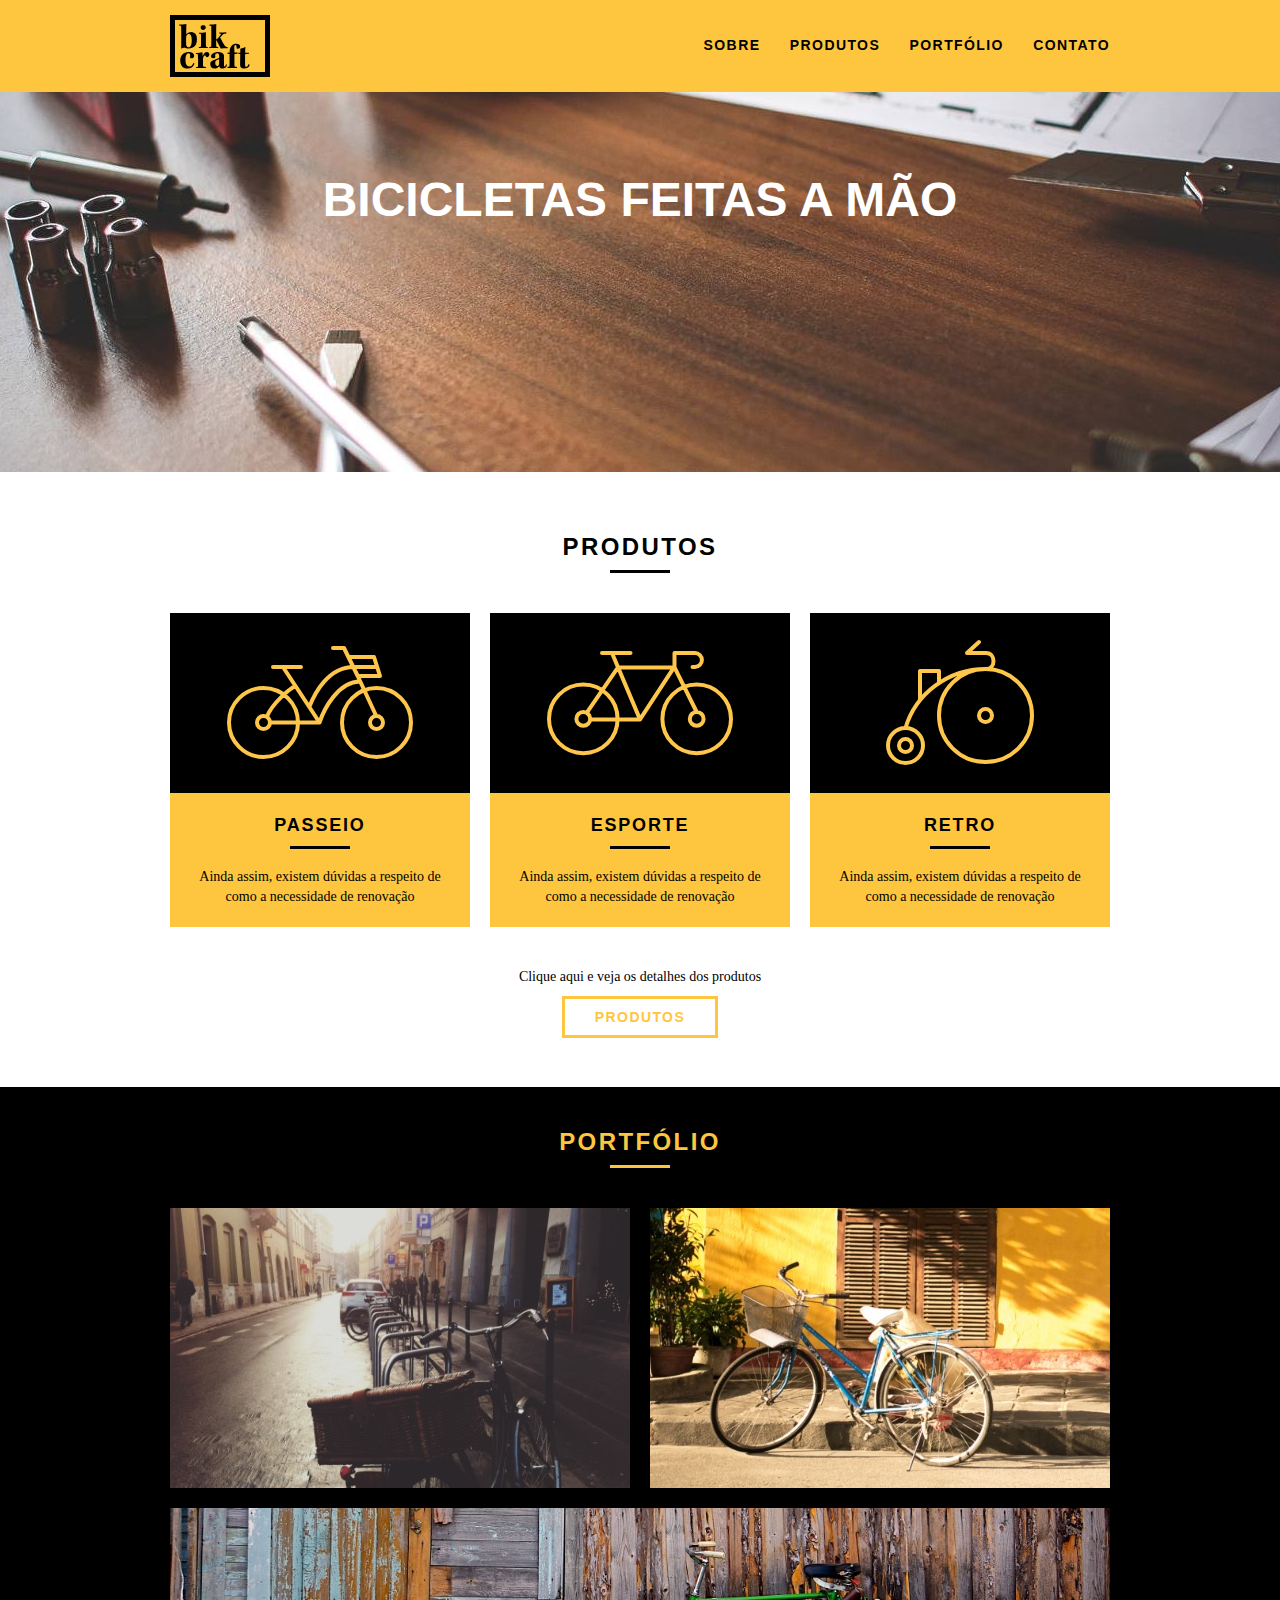
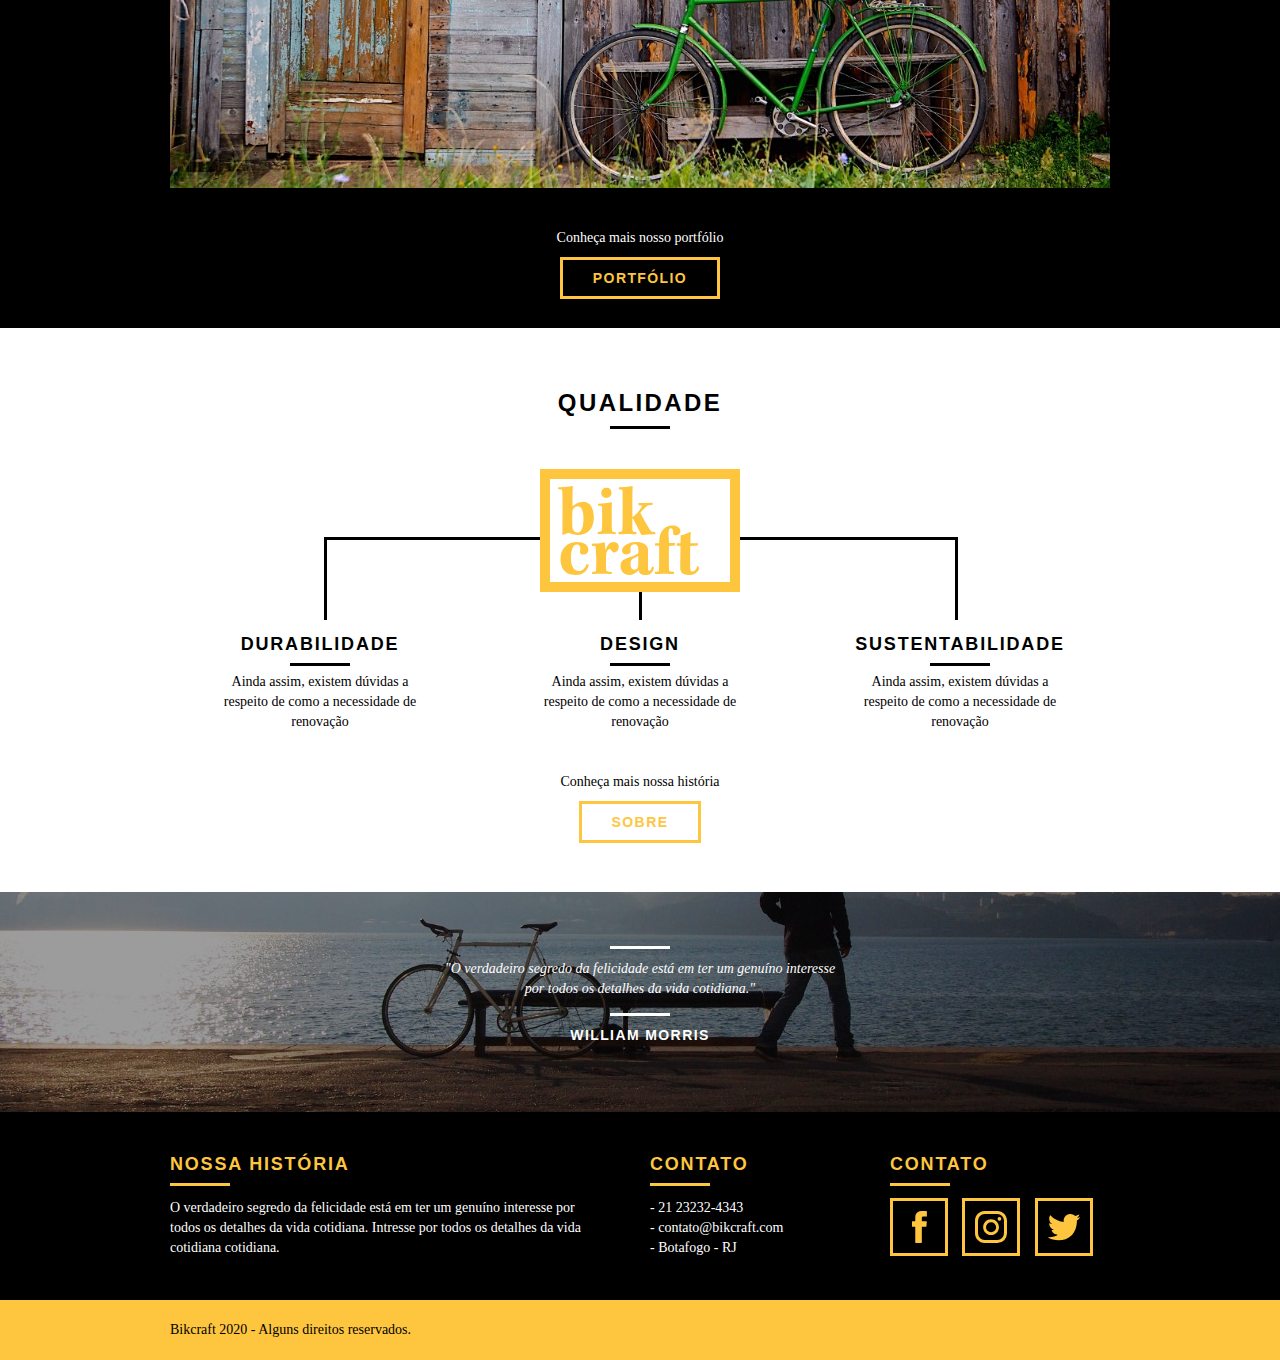
<file: index.html>
<!DOCTYPE html>
<html lang="pt-br">

<head>
    <meta charset="UTF-8">
    <meta name="viewport" content="width=device-width, initial-scale=1.0">
    <title>Bikcraft - Bicicletas Personalizadas</title>
    <meta name="description" content="Compre a sua bicicleta. Possuímos modelos Passeio, Retrô e Esporte.">

    <meta property="og:type" content="website">
    <meta property="og:title" content="Bikcraft - Bicicletas Personalizadas">
    <meta property="og:description" content="Compre a sua bicicleta. Possuímos modelos Passeio, Retrô e Esporte.">
    <meta property="og:url" content="http://bikcraft.com">
    <meta property="og:image" content="http://bikcraft.com/og-image.png">

    <link rel="shortcut icon" href="favicon.ico" type="image/x-icon">

    <link rel="stylesheet" href="css/normalize.css">
    <link rel="stylesheet" href="css/reset.css">
    <link rel="stylesheet" href="css/grid.css">
    <link rel="stylesheet" href="css/style.css">
    <link rel="stylesheet" href="css/responsivo.css">
    <script>document.documentElement.classList.add("js")</script>
</head>

<body>
    <!--crtl + ; p/ inserir comentário-->
    <header class="header">
        <div class="container">
            <a href="index.html" class="grid-4">
                <img src="img/bikcraft.svg" alt="">
            </a>
            <nav class="grid-12 header_menu">
                <ul>
                    <li><a href="sobre.html">Sobre</a></li>
                    <li><a href="produtos.html">Produtos</a></li>
                    <li><a href="portfolio.html">Portfólio</a></li>
                    <li><a href="contato.html">Contato</a></li>
                </ul>
            </nav>
        </div>
    </header>
    <section class="introducao">
        <div class="container">
            <h1 data-anime="400" class="fadeInDown">Bicicletas Feitas a Mão</h1>
            <blockquote data-anime="800" class="fadeInDown quote-externo">
                <p>"Não tenha nada em sua casa que você não considere útil ou acredita ser bonito"</p>
                <cite>WILLIAM MORRIS</cite>
            </blockquote>
            <a href="produtos.html" data-anime="1200" class="btn">Orçamento</a>
        </div>

    </section>

    <section class="container produtos">
        <h2 class="subtitulo">Produtos</h2>
        <ul class="produtos_lista">
            <li class="grid-1-3">
                <div class="produtos_icone">
                    <img src="img/produtos/passeio.svg" alt="Bikcraft Passeio">
                </div>
                <h3>Passeio</h3>
                <p>Ainda assim, existem dúvidas a respeito de como a necessidade de renovação</p>
            </li>
            <li class="grid-1-3">
                <div class="produtos_icone">
                    <img src="img/produtos/esporte.svg" alt="Bikcraft Esporte">
                </div>
                <h3>Esporte</h3>
                <p>Ainda assim, existem dúvidas a respeito de como a necessidade de renovação</p>
            </li>
            <li class="grid-1-3">
                <div class="produtos_icone">
                    <img src="img/produtos/retro.svg" alt="Bikcraft Retro">
                </div>
                <h3>Retro</h3>
                <p>Ainda assim, existem dúvidas a respeito de como a necessidade de renovação</p>
            </li>
        </ul>
        <div class="call">
            <p>Clique aqui e veja os detalhes dos produtos</p>
            <a href="produtos.html" class="btn btn-preto">Produtos</a>
        </div>
    </section>
    <!-- Fecha Produtos -->

    <section class="portfolio">
        <div class="container">
            <h2 class="subtitulo">Portfólio</h2>
            <ul class="portfolio_lista">
                <li class="grid-8">
                    <img src="img/portfolio/retro.jpg" alt="Bicicleta retro">
                </li>
                <li class="grid-8">
                    <img src="img/portfolio/passeio.jpg" alt="Bicicleta passeio">
                </li>
                <li class="grid-16">
                    <img src="img/portfolio/esporte.jpg" alt="Bicicleta esporte">
                </li>
            </ul>

            <div class="call">
                <p>Conheça mais nosso portfólio</p>
                <a href="portfolio.html" class="btn">Portfólio</a>
            </div>

        </div>

    </section>

    <section class="qualidade container">
        <h2 class="subtitulo">Qualidade</h2>
        <img src="img/bikcraft-qualidade.svg" alt="Bikcraft">
        <ul class="qualidade_lista">
            <li class="grid-1-3">
                <h3>Durabilidade</h3>
                <p>Ainda assim, existem dúvidas a respeito de como a necessidade de renovação</p>
            </li>
            <li class="grid-1-3">
                <h3>Design</h3>
                <p>Ainda assim, existem dúvidas a respeito de como a necessidade de renovação</p>
            </li>
            <li class="grid-1-3">
                <h3>Sustentabilidade</h3>
                <p>Ainda assim, existem dúvidas a respeito de como a necessidade de renovação</p>
            </li>
        </ul>
        <div class="call">
            <p>Conheça mais nossa história</p>
            <a href="sobre.html" class="btn btn-preto">Sobre</a>
        </div>
    </section>
    <section class="quebra">
        <blockquote class="quote-externo container">
            <p>"O verdadeiro segredo da felicidade está em ter um genuíno interesse por todos os detalhes da vida
                cotidiana."</p>
            <cite>WILLIAM MORRIS</cite>
        </blockquote>

    </section>
    <footer>
        <div class="footer">
            <div class="container">

                <div class="grid-8 footer_historia">
                    <h3>Nossa História</h3>
                    <p>O verdadeiro segredo da felicidade está em ter um genuíno interesse por todos os detalhes da vida
                        cotidiana. Intresse por todos os detalhes da vida cotidiana cotidiana.</p>
                </div>

                <div class="grid-4 footer_contato">
                    <h3>Contato</h3>
                    <ul>
                        <li>- 21 23232-4343</li>
                        <li>- contato@bikcraft.com</li>
                        <li>- Botafogo - RJ</li>
                    </ul>
                </div>


                <div class="grid-4 footer_redes">
                    <h3>Contato</h3>
                    <ul>
                        <li><a href="http://facebook.com" target="_blank"> <img
                                    src="img/redes-sociais/facebook.svg"></a></li>
                        <li><a href="http://instagram.com" target="_blank"> <img
                                    src="img/redes-sociais/instagram.svg"></a></li>
                        <li><a href="http://twitter.com" target="_blank"> <img src="img/redes-sociais/twitter.svg"></a>
                        </li>
                    </ul>
                </div>

            </div>
        </div>

        <div class="copy">
            <div class="container">
                <p class="grid-16">Bikcraft 2020 - Alguns direitos reservados.</p>

            </div>
        </div>
    </footer>

    <script src="js/simple-anime.js"></script>
    <script src="js/simple-slide.js"></script>
    <script src="js/script.js"></script>

    <!-- Global site tag (gtag.js) - Google Analytics -->
    <script async src="https://www.googletagmanager.com/gtag/js?id=UA-164174268-1"></script>
    <script>
        window.dataLayer = window.dataLayer || [];
        function gtag() { dataLayer.push(arguments); }
        gtag('js', new Date());
        gtag('config', 'UA-164174268-1');
    </script>

</body>

</html>
</file>
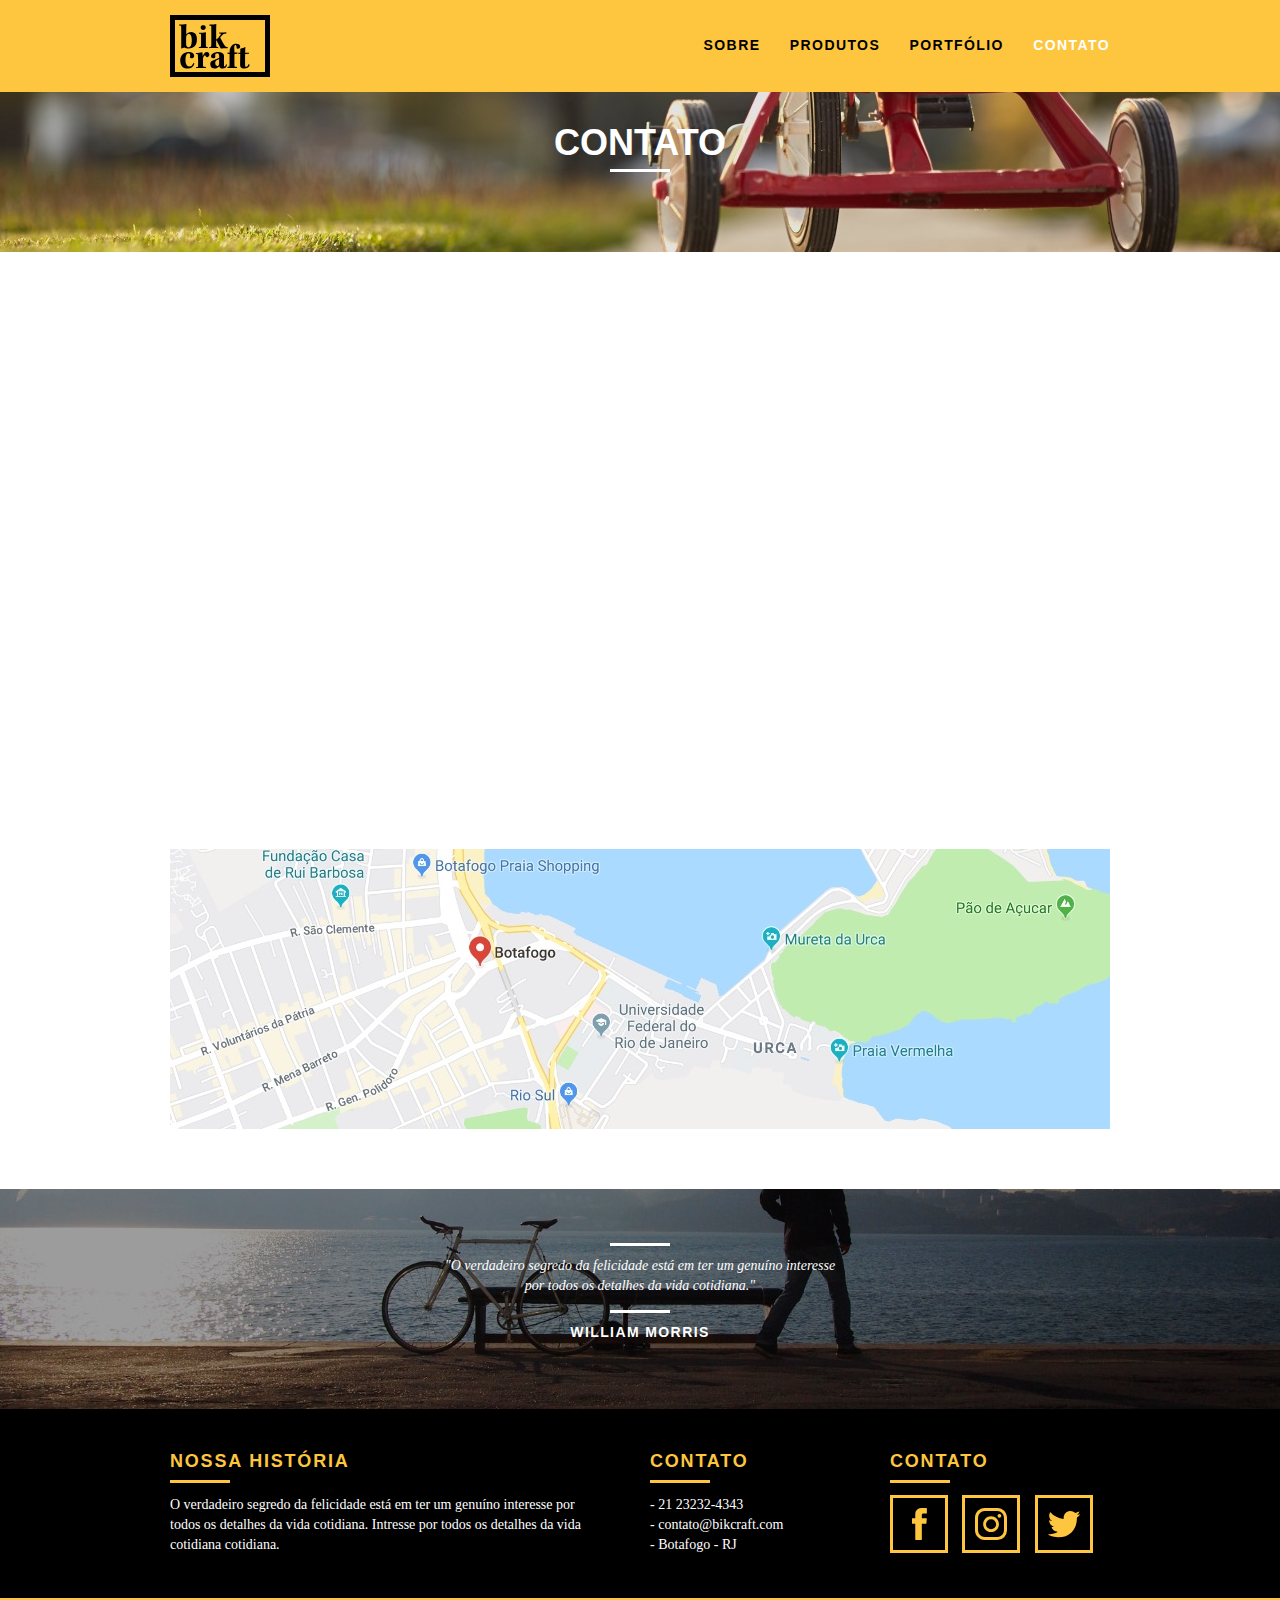
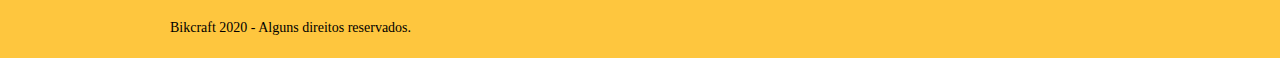
<file: contato.html>
<!DOCTYPE html>
<html lang="pt-br">

<head>
    <meta charset="UTF-8">
    <meta name="viewport" content="width=device-width, initial-scale=1.0">
    <title>Bikcraft - Contato</title>
    <link rel="stylesheet" href="css/normalize.css">
    <link rel="stylesheet" href="css/reset.css">
    <link rel="stylesheet" href="css/grid.css">
    <link rel="stylesheet" href="css/style.css">
    <link rel="stylesheet" href="css/contato.css">
    <link rel="stylesheet" href="css/responsivo.css">
    <script>document.documentElement.classList.add("js")</script>
</head>

<body>
    <!--crtl + ; p/ inserir comentário-->
    <header class="header">
        <div class="container">
            <a href="index.html" class="grid-4">
                <img src="img/bikcraft.svg" alt="">
            </a>
            <nav class="grid-12 header_menu">
                <ul>
                    <li><a href="sobre.html">Sobre</a></li>
                    <li><a href="produtos.html">Produtos</a></li>
                    <li><a href="portfolio.html">Portfólio</a></li>
                    <li><a class="menu-ativo" href="contato.html">Contato</a></li>
                </ul>
            </nav>
        </div>
    </header>

    <section class="introducao-interna interna-contato">
        <div class="container">
            <h1 data-anime="400" class="fadeInDown">Contato</h1>
            <p data-anime="800" class="fadeInDown">Tire suas dúvidas</p>
        </div>
    </section>

    <section data-anime="1200" class="fadeInDown contato container">
        <h2 class="subtitulo">Orçamento</h2>
        <form id="form_orcamento" class="contato-form grid-8 formphp" method="POST" action="./enviar-sendgrid.php">
            <label for="nome">Nome</label>
            <input type="text" id="nome" name="nome">
            <label for="nome">E-mail</label>
            <input type="email" id="email" name="email">
            <label for="nome">Telefone</label>
            <input type="tel" id="telefone" name="telefone">

            <label class="nao-aparece">Se você não é um robô, deixe em branco</label>
            <input type="text" class="nao-aparece" name="leaveblank">
            <label class="nao-aparece">Se você não é um robô, não mude este campo.</label>
            <input type="text" class="nao-aparece" name="dontchange" value="http://">


            <label for="mensagem">Mensagem</label>
            <textarea id="mensagem"></textarea>
            <button id="enviar" name="enviar" class="btn btn-preto" type="submit">Enviar</button>
        </form>

        <div class="contato-dados grid-8">
            <h3>Dados</h3>
            <span>55 98791 2493</span>
            <span>orcamento@bikcraft.com</span>
            <span>Rua Ali Perto - Pajuçara</span>
            <span>Natal - RN - Brasil</span>
            <h3>Redes Sociais</h3>
            <ul>
                <li><a href="http://facebook.com" target="_blank"> <img src="img/redes-sociais/facebook.svg"></a></li>
                <li><a href="http://instagram.com" target="_blank"> <img src="img/redes-sociais/instagram.svg"></a></li>
                <li><a href="http://twitter.com" target="_blank"> <img src="img/redes-sociais/twitter.svg"></a></li>
            </ul>
        </div>
    </section>

    <section class="container contato-mapa">

        <a href="" class="grid-16"><img src="img/endereco-bikcraft.jpg" alt="Endereço da Bikcraft"></a>
    </section>

    <section class="quebra">
        <blockquote class="quote-externo container">
            <p>"O verdadeiro segredo da felicidade está em ter um genuíno interesse por todos os detalhes da vida
                cotidiana."</p>
            <cite>WILLIAM MORRIS</cite>
        </blockquote>
    </section>

    <footer>
        <div class="footer">
            <div class="container">

                <div class="grid-8 footer_historia">
                    <h3>Nossa História</h3>
                    <p>O verdadeiro segredo da felicidade está em ter um genuíno interesse por todos os detalhes da vida
                        cotidiana. Intresse por todos os detalhes da vida cotidiana cotidiana.</p>
                </div>

                <div class="grid-4 footer_contato">
                    <h3>Contato</h3>
                    <ul>
                        <li>- 21 23232-4343</li>
                        <li>- contato@bikcraft.com</li>
                        <li>- Botafogo - RJ</li>
                    </ul>
                </div>


                <div class="grid-4 footer_redes">
                    <h3>Contato</h3>
                    <ul>
                        <li><a href="http://facebook.com" target="_blank"> <img
                                    src="img/redes-sociais/facebook.svg"></a></li>
                        <li><a href="http://instagram.com" target="_blank"> <img
                                    src="img/redes-sociais/instagram.svg"></a></li>
                        <li><a href="http://twitter.com" target="_blank"> <img src="img/redes-sociais/twitter.svg"></a>
                        </li>
                    </ul>
                </div>

            </div>
        </div>

        <div class="copy">
            <div class="container">
                <p class="grid-16">Bikcraft 2020 - Alguns direitos reservados.</p>
            </div>
        </div>
    </footer>

    <script src="js/simple-anime.js"></script>
    <script src="js/simple-form.js"></script>
    <script src="js/script.js"></script>

</body>

</html>
</file>
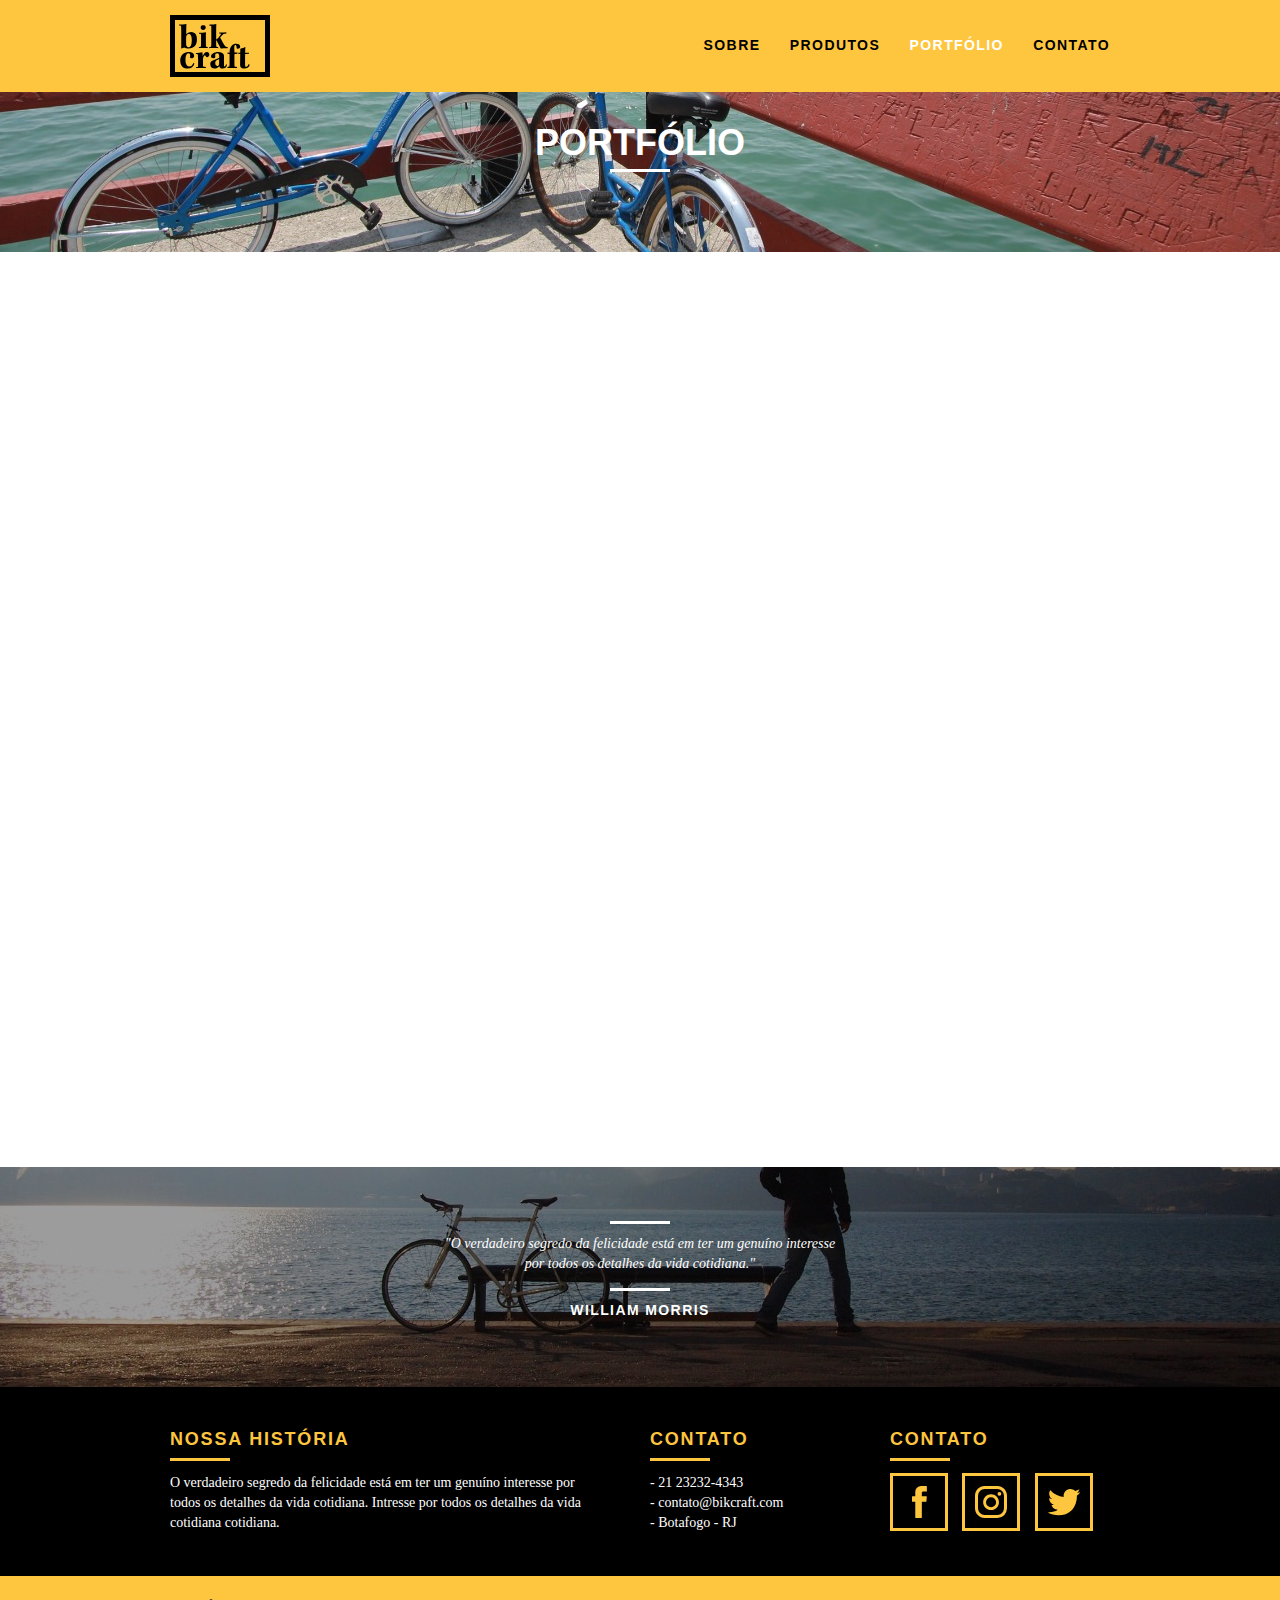
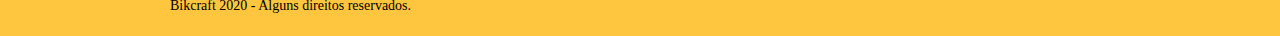
<file: portfolio.html>
<!DOCTYPE html>
<html lang="pt-br">
<head>
    <meta charset="UTF-8">
    <meta name="viewport" content="width=device-width, initial-scale=1.0">
    <title>Bikcraft - Portfolio</title>
    <link rel="stylesheet" href="css/normalize.css">
    <link rel="stylesheet" href="css/reset.css">
    <link rel="stylesheet" href="css/grid.css">
    <link rel="stylesheet" href="css/style.css">
    <link rel="stylesheet" href="css/portfolio.css">
    <link rel="stylesheet" href="css/responsivo.css">
    <script>document.documentElement.classList.add("js")</script>
</head>
<body>
    <!--crtl + ; p/ inserir comentário-->
    <header class="header">
        <div class="container">
            <a href="index.html" class="grid-4">
                <img src="img/bikcraft.svg" alt="">
            </a>
            <nav class="grid-12 header_menu">
                <ul>
                    <li><a href="sobre.html">Sobre</a></li>
                    <li><a href="produtos.html">Produtos</a></li>
                    <li><a class="menu-ativo" href="portfolio.html">Portfólio</a></li>
                    <li><a href="contato.html">Contato</a></li>
                </ul>
            </nav>
        </div>
    </header>
    <section class="introducao-interna interna-portfolio"> 
        <div class="container">
            <h1 data-anime="400" class="fadeInDown">Portfólio</h1>
            <p data-anime="800" class="fadeInDown">Conheça os projetos que amamos mostrar</p>
        </div>
    </section>

    <section data-anime="1200" class="fadeInDown container" data-slide="quote">
        <blockquote class="quote-clientes">
            <p>"Pedalar sempre foi a minha paixão, o que o pessoal da Bikcraft fez foi intensificar o meu amor por esta atividade. Recomendo à todos que amo."</p>
            <cite>Barbara Moss</cite>
        </blockquote>
        <blockquote class="quote-clientes">
            <p>"Nada melhor do qud dar um rolê com a minha Bikcraft na orla. Essa é a minha companheira mais fiel, nunca me traiu e está sempre a minha disposição."</p>
            <cite>Jhony Rato</cite>
        </blockquote>
        <blockquote class="quote-clientes">
            <p>"Aqueles que ainda não possuem uma Bikcraft, não sabem o que estão perdendo. A precisão é absurda e a velocidade trascendental. Nunca vi nada igual."</p>
            <cite>Bernardo</cite>
        </blockquote>
    </section>

    <section data-anime="1600" class="portfolio fadeInDown">
        <div class="container" data-slide="portfolio">
            <ul class="portfolio_lista">
                <li class="grid-8">
                    <img src="img/portfolio/retro.jpg" alt="Bicicleta retro">
                </li>
                <li class="grid-8">
                    <img src="img/portfolio/passeio.jpg" alt="Bicicleta passeio">
                </li>
                <li class="grid-16">
                    <img src="img/portfolio/esporte.jpg" alt="Bicicleta esporte">
                </li>
            </ul>
            <ul class="portfolio_lista">
                <li class="grid-8">
                    <img src="img/portfolio/passeio.jpg" alt="Bicicleta passeio">
                </li>
                <li class="grid-8">
                    <img src="img/portfolio/retro.jpg" alt="Bicicleta retro">
                </li>
                <li class="grid-16">
                    <img src="img/portfolio/esporte.jpg" alt="Bicicleta esporte">
                </li>
            </ul>
        </div>
    </section>

    <section class="quebra">
        <blockquote class="quote-externo container">
            <p>"O verdadeiro segredo da felicidade está em ter um genuíno interesse por todos os detalhes da vida cotidiana."</p>
            <cite>WILLIAM MORRIS</cite>
        </blockquote>
    </section>

    <footer >
        <div class="footer">
            <div class="container">

                <div class="grid-8 footer_historia">
                    <h3>Nossa História</h3>
                    <p>O verdadeiro segredo da felicidade está em ter um genuíno interesse por todos os detalhes da vida cotidiana. Intresse por todos os detalhes da vida cotidiana cotidiana.</p>
                </div>

                <div class="grid-4 footer_contato">
                    <h3>Contato</h3>
                    <ul>
                        <li>- 21 23232-4343</li>
                        <li>- contato@bikcraft.com</li>
                        <li>- Botafogo - RJ</li>
                    </ul>
                </div>

                
                <div class="grid-4 footer_redes">
                    <h3>Contato</h3>
                    <ul>
                        <li><a href="http://facebook.com" target="_blank"> <img src="img/redes-sociais/facebook.svg"></a></li>
                        <li><a href="http://instagram.com" target="_blank"> <img src="img/redes-sociais/instagram.svg"></a></li>
                        <li><a href="http://twitter.com" target="_blank"> <img src="img/redes-sociais/twitter.svg"></a></li>
                    </ul>
                </div>

            </div>
        </div>

        <div class="copy">
            <div class="container">
                <p class="grid-16">Bikcraft 2020 - Alguns direitos reservados.</p>

            </div>
        </div>
    </footer>

    <script src="js/simple-slide.js"></script>
    <script src="js/simple-anime.js"></script>
    <script src="js/script.js"></script>

</body>
</html>
</file>
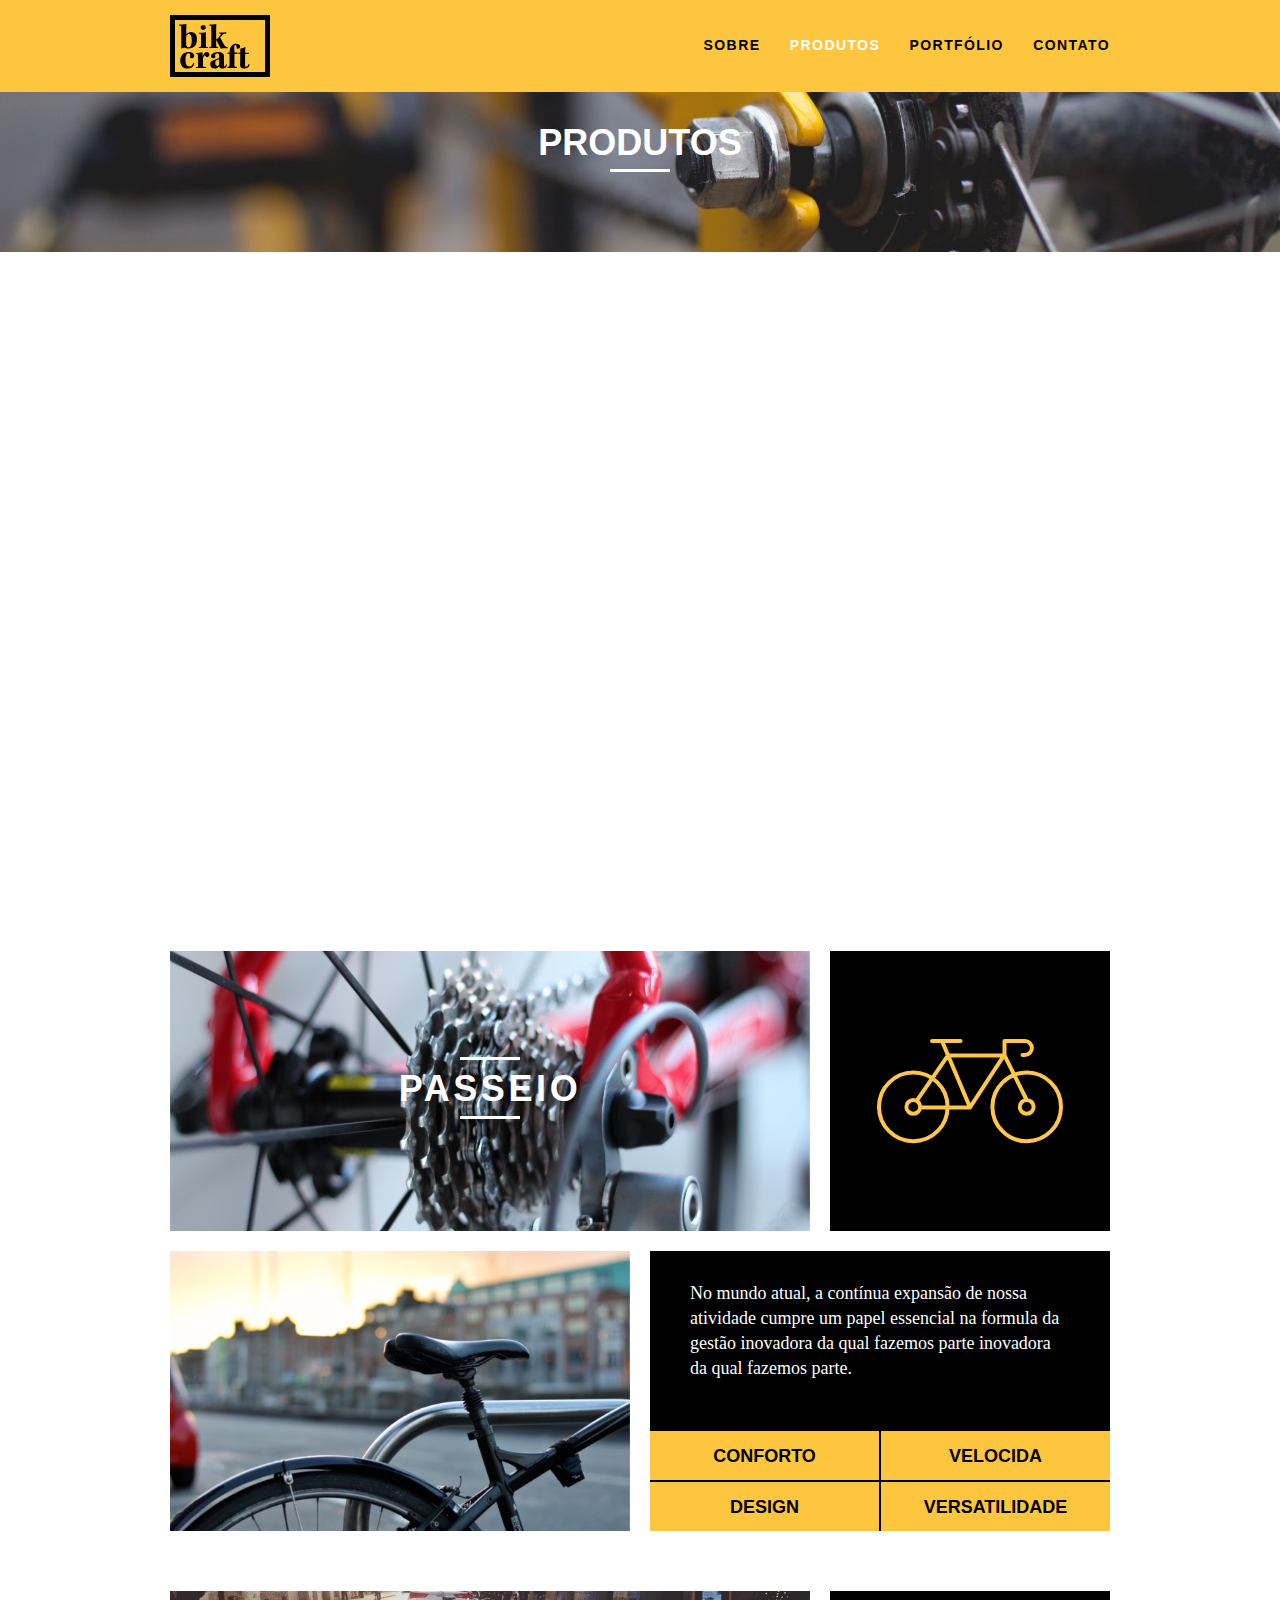
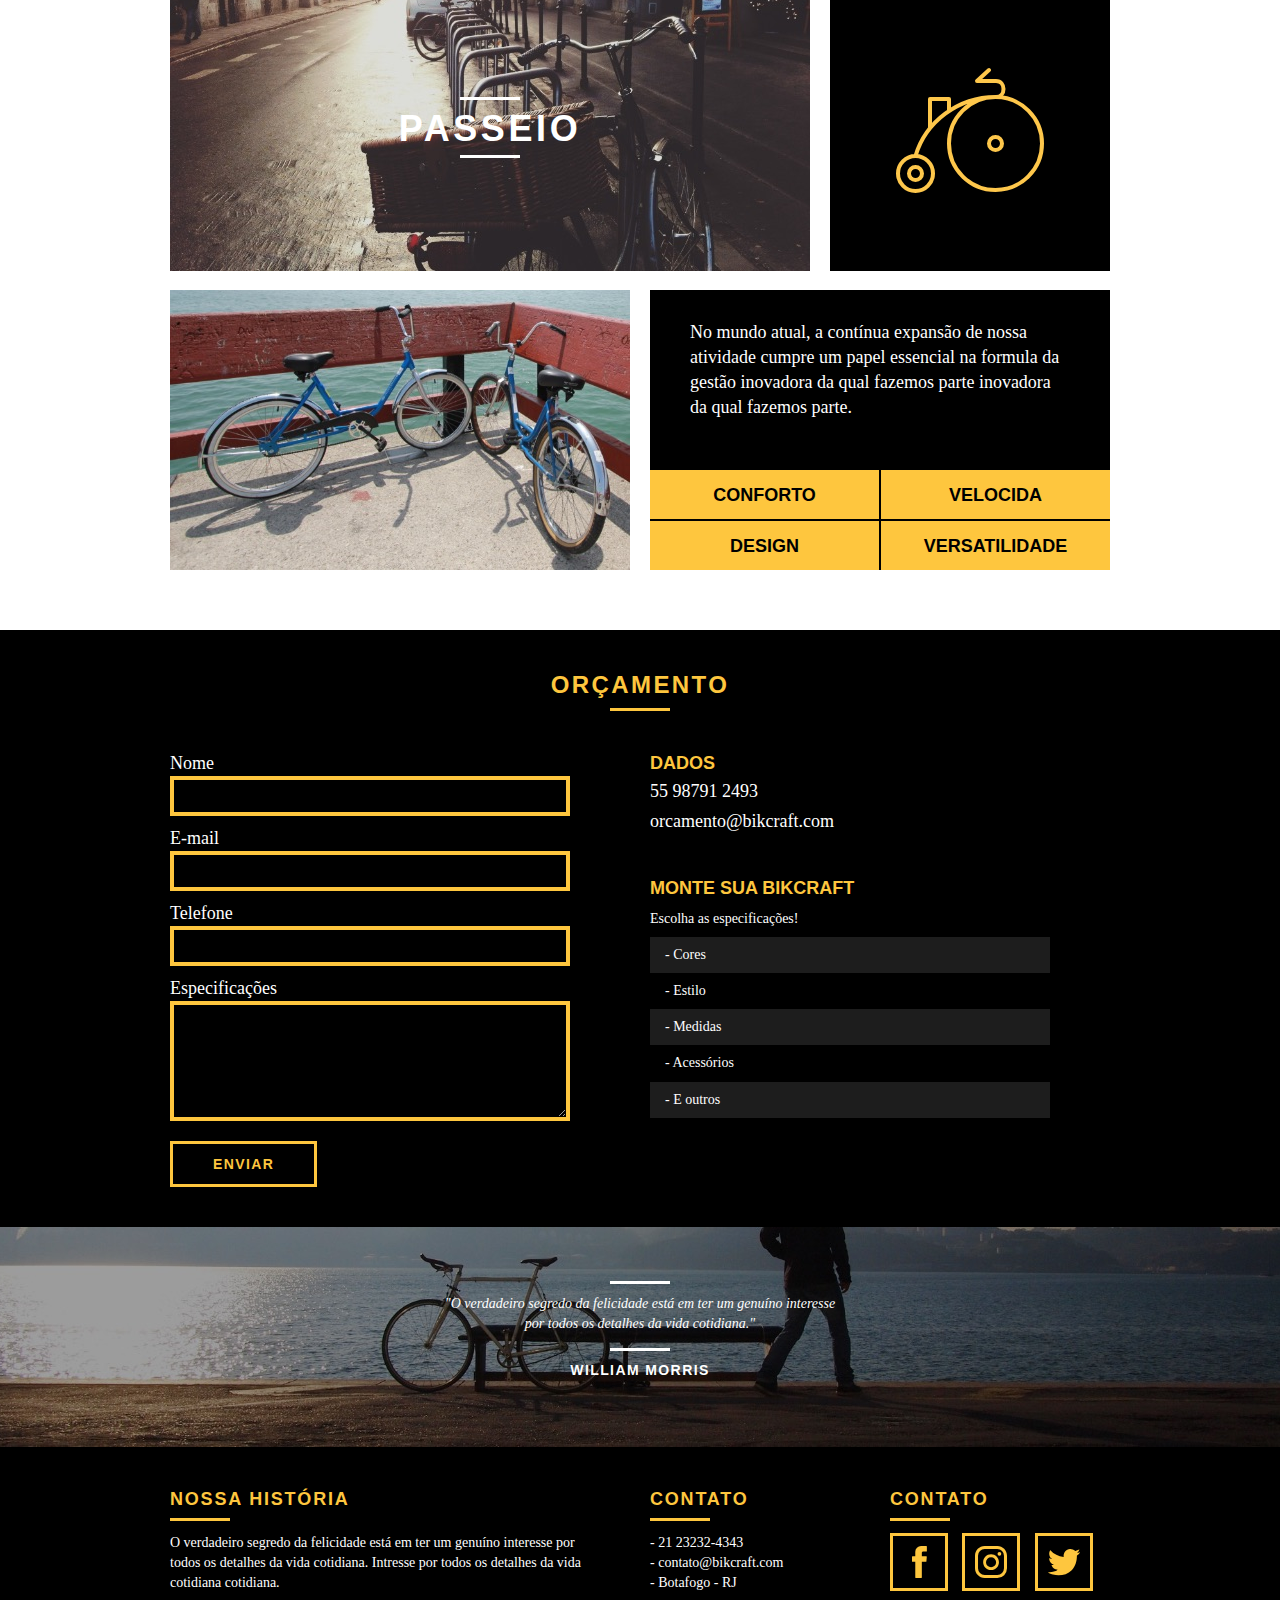
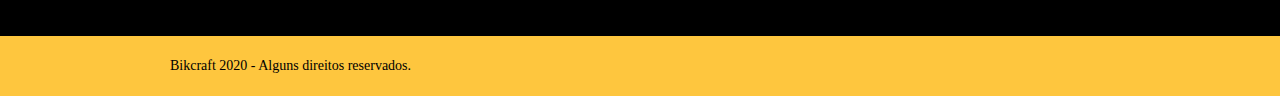
<file: produtos.html>
<!DOCTYPE html>
<html lang="pt-br">
<head>
    <meta charset="UTF-8">
    <meta name="viewport" content="width=device-width, initial-scale=1.0">
    <title>Bikcraft - Produtos</title>
    <link rel="stylesheet" href="css/normalize.css">
    <link rel="stylesheet" href="css/reset.css">
    <link rel="stylesheet" href="css/grid.css">
    <link rel="stylesheet" href="css/style.css">
    <link rel="stylesheet" href="css/produtos.css">
    <link rel="stylesheet" href="css/responsivo.css">
    <script>document.documentElement.classList.add("js")</script>
</head>
<body>
    <!--crtl + ; p/ inserir comentário-->
    <header class="header">
        <div class="container">
            <a href="index.html" class="grid-4">
                <img src="img/bikcraft.svg" alt="">
            </a>
            <nav class="grid-12 header_menu">
                <ul>
                    <li><a href="sobre.html">Sobre</a></li>
                    <li><a class="menu-ativo" href="produtos.html">Produtos</a></li>
                    <li><a href="portfolio.html">Portfólio</a></li>
                    <li><a href="contato.html">Contato</a></li>
                </ul>
            </nav>
        </div>
    </header>
    <section class="introducao-interna interna-produtos"> 
        <div class="container">
            <h1 data-anime="400" class="fadeInDown">Produtos</h1>
            <p data-anime="800" class="fadeInDown">Conheça todos os nossos produtos</p>
        </div>
    </section>

    <section data-anime="1200" class="fadeInDown container produto-item">
        <div class="grid-11">
            <img src="img/produtos/bikcraft-passeio-1.jpg" alt="Bikcraft Passeio">
            <h2>Passeio</h2>
        </div>
        <div class="grid-5 produto-icone">
            <img src="img/produtos/passeio.svg">
        </div>

        <div class="grid-8">
           <img src="img/produtos/bikcraft-passeio-2.jpg" alt="Bikcraft Passeio"> 
        </div>
        <div class="grid-8 produto-info">
            <p>No mundo atual, a contínua expansão de nossa atividade cumpre um papel essencial na formula da gestão inovadora da qual fazemos parte inovadora da qual fazemos parte.</p>
            <ul>
                <li>Conforto</li>
                <li>Velocida</li>
                <li>Design</li>
                <li>Versatilidade</li>
            </ul>
        </div>

    </section>

    <section class="container produto-item">
        <div class="grid-11">
            <img src="img/produtos/bikcraft-esporte-1.jpg" alt="Bikcraft Esporte">
            <h2>Passeio</h2>
        </div>
        <div class="grid-5 produto-icone">
            <img src="img/produtos/esporte.svg">
        </div>

        <div class="grid-8">
           <img src="img/produtos/bikcraft-esporte-2.jpg" alt="Bikcraft Esporte"> 
        </div>
        <div class="grid-8 produto-info">
            <p>No mundo atual, a contínua expansão de nossa atividade cumpre um papel essencial na formula da gestão inovadora da qual fazemos parte inovadora da qual fazemos parte.</p>
            <ul>
                <li>Conforto</li>
                <li>Velocida</li>
                <li>Design</li>
                <li>Versatilidade</li>
            </ul>
        </div>

    </section>

    <section class="container produto-item">
        <div class="grid-11">
            <img src="img/produtos/bikcraft-retro-1.jpg" alt="Bikcraft Retro">
            <h2>Passeio</h2>
        </div>
        <div class="grid-5 produto-icone">
            <img src="img/produtos/retro.svg">
        </div>

        <div class="grid-8">
           <img src="img/produtos/bikcraft-retro-2.jpg" alt="Bikcraft Retro"> 
        </div>
        <div class="grid-8 produto-info">
            <p>No mundo atual, a contínua expansão de nossa atividade cumpre um papel essencial na formula da gestão inovadora da qual fazemos parte inovadora da qual fazemos parte.</p>
            <ul>
                <li>Conforto</li>
                <li>Velocida</li>
                <li>Design</li>
                <li>Versatilidade</li>
            </ul>
        </div>
    </section>

    <section class="orcamento">
        <div class="container">
            <h2 class="subtitulo">Orçamento</h2>
            <form id="form_orcamento" class="form grid-8" method="post">
                <label for="nome">Nome</label>
                <input type="text" id="nome">
                <label for="nome">E-mail</label>
                <input type="email" id="email">
                <label for="nome">Telefone</label>
                <input type="tel" id="telefone">
                <label for="espec">Especificações</label>
                <textarea id="espec"></textarea>
                <button class="btn" type="submit">Enviar</button>
            </form>

            <div class="orcamento-dados grid-8">
                <h3>Dados</h3>
                <span>55 98791 2493</span>
                <span>orcamento@bikcraft.com</span>
                <h3>Monte sua Bikcraft</h3>
                <p>Escolha as especificações!</p>
                <ul>
                    <li>- Cores</li>
                    <li>- Estilo</li>
                    <li>- Medidas</li>
                    <li>- Acessórios</li>
                    <li>- E outros</li>
                </ul>
            </div>
        </div>

    </section>


    <section class="quebra">
        <blockquote class="quote-externo container">
            <p>"O verdadeiro segredo da felicidade está em ter um genuíno interesse por todos os detalhes da vida cotidiana."</p>
            <cite>WILLIAM MORRIS</cite>
        </blockquote>
    </section>

    <footer >
        <div class="footer">
            <div class="container">

                <div class="grid-8 footer_historia">
                    <h3>Nossa História</h3>
                    <p>O verdadeiro segredo da felicidade está em ter um genuíno interesse por todos os detalhes da vida cotidiana. Intresse por todos os detalhes da vida cotidiana cotidiana.</p>
                </div>

                <div class="grid-4 footer_contato">
                    <h3>Contato</h3>
                    <ul>
                        <li>- 21 23232-4343</li>
                        <li>- contato@bikcraft.com</li>
                        <li>- Botafogo - RJ</li>
                    </ul>
                </div>

                
                <div class="grid-4 footer_redes">
                    <h3>Contato</h3>
                    <ul>
                        <li><a href="http://facebook.com" target="_blank"> <img src="img/redes-sociais/facebook.svg"></a></li>
                        <li><a href="http://instagram.com" target="_blank"> <img src="img/redes-sociais/instagram.svg"></a></li>
                        <li><a href="http://twitter.com" target="_blank"> <img src="img/redes-sociais/twitter.svg"></a></li>
                    </ul>
                </div>

            </div>
        </div>

        <div class="copy">
            <div class="container">
                <p class="grid-16">Bikcraft 2020 - Alguns direitos reservados.</p>
            </div>
        </div>
    </footer>

    <script src="js/simple-anime.js"></script>
    <script src="js/simple-slide.js"></script>
    <script src="js/script.js"></script>
</body>
</html>
</file>
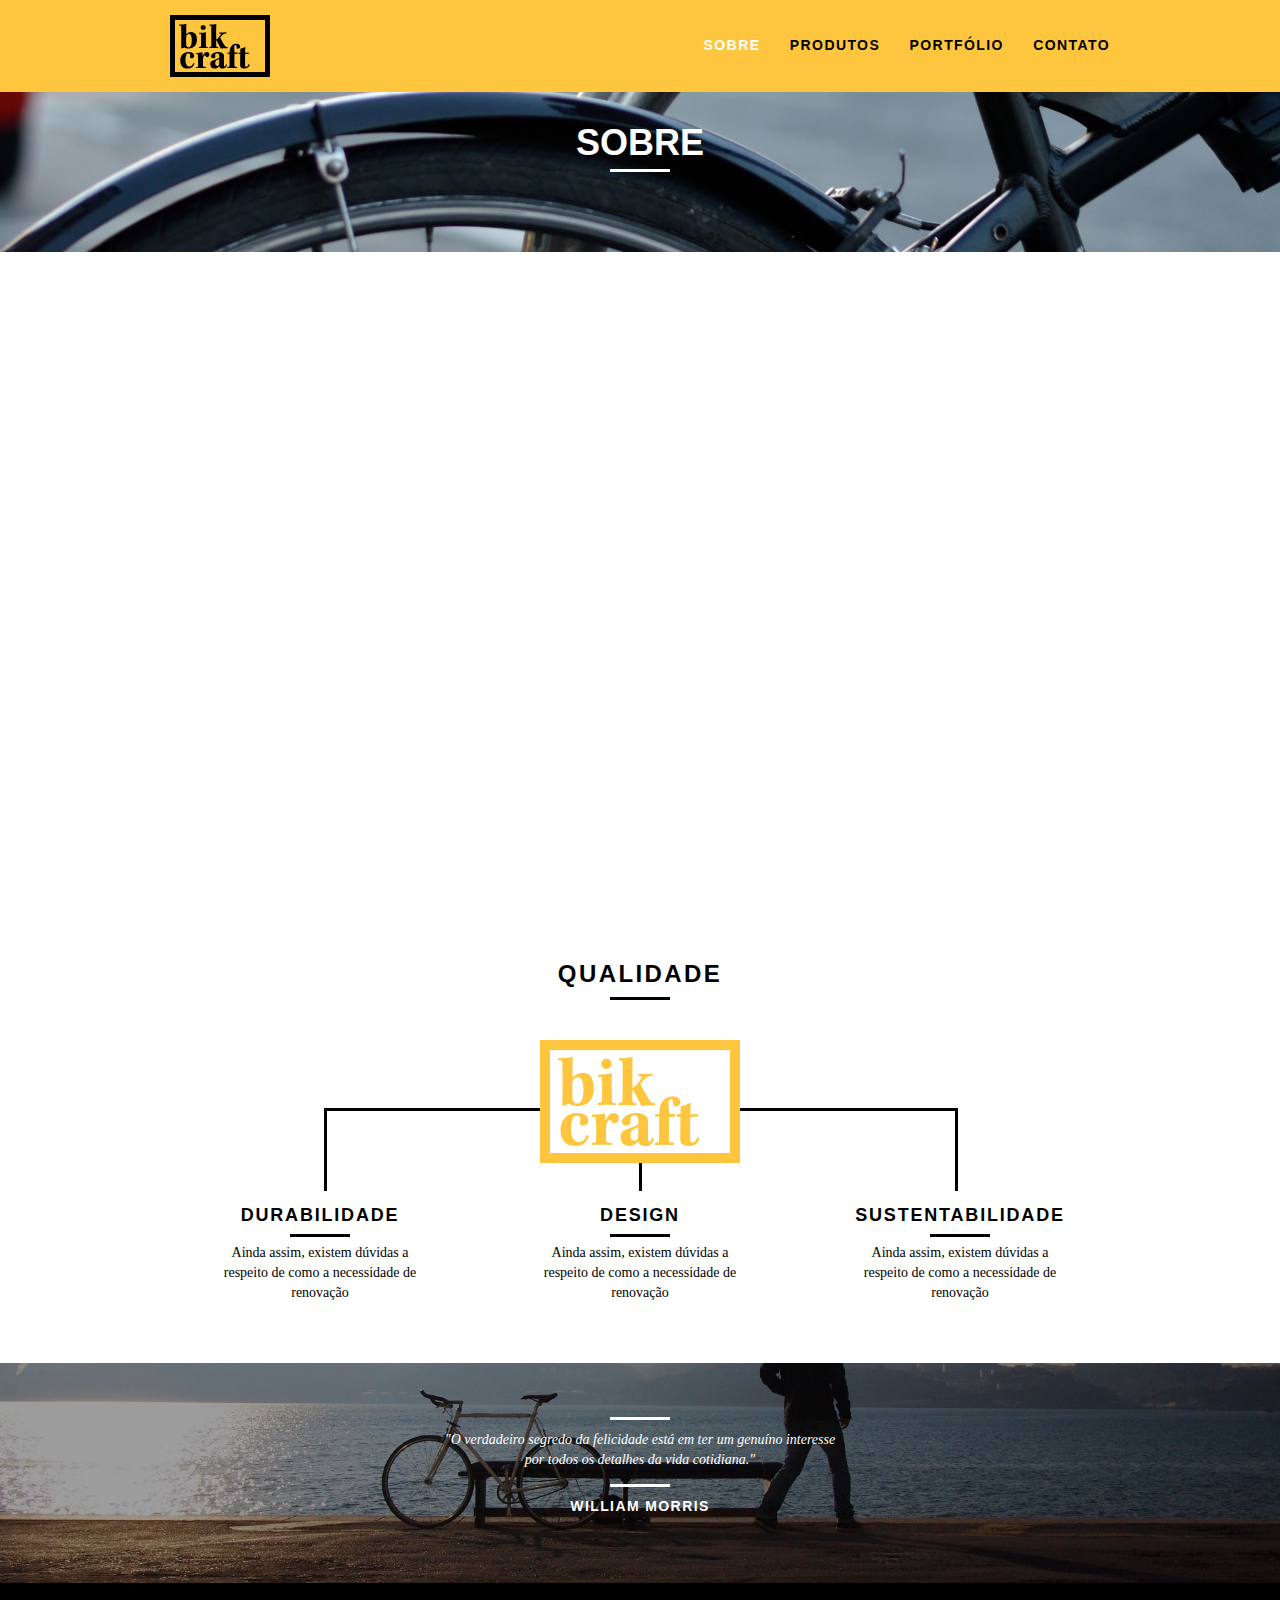
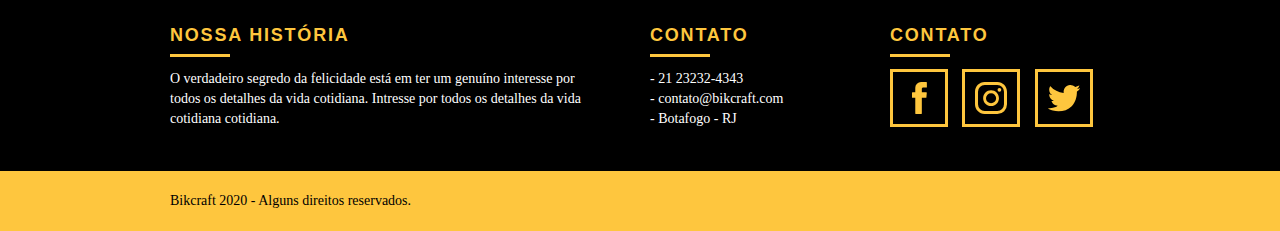
<file: sobre.html>
<!DOCTYPE html>
<html lang="pt-br">
<head>
    <meta charset="UTF-8">
    <meta name="viewport" content="width=device-width, initial-scale=1.0">
    <title>Bikcraft - Sobre</title>
    <link rel="stylesheet" href="css/normalize.css">
    <link rel="stylesheet" href="css/reset.css">
    <link rel="stylesheet" href="css/grid.css">
    <link rel="stylesheet" href="css/style.css">
    <link rel="stylesheet" href="css/sobre.css">
    <link rel="stylesheet" href="css/responsivo.css">
    <script>document.documentElement.classList.add("js")</script>
</head>
<body>
    <!--crtl + ; p/ inserir comentário-->
    <header class="header">
        <div class="container">
            <a href="index.html" class="grid-4">
                <img src="img/bikcraft.svg" alt="">
            </a>
            <nav class="grid-12 header_menu">
                <ul>
                    <li><a class="menu-ativo" href="sobre.html">Sobre</a></li>
                    <li><a href="produtos.html">Produtos</a></li>
                    <li><a href="portfolio.html">Portfólio</a></li>
                    <li><a href="contato.html">Contato</a></li>
                </ul>
            </nav>
        </div>
    </header>
    <section class="introducao-interna interna-sobre"> 
        <div class="container">
            <h1 data-anime="400" class="fadeInDown">Sobre</h1>
            <p data-anime="800" class="fadeInDown">Conheça mais sobre a bikcraft</p>
        </div>
    </section>

    <section data-anime="1200" class="fadeInDown missao-sobre container">
        <div class="grid-10">
            <h2 class="subtitulo-interno">História, Missão e Visão</h2>
            <p>No mundo atual; a contínua expansão de nossa atividade cumpre um papel essencial na formulação da gestão inovadora da qual fazemos parte da qual fazemos parte.</p>
            <p>No mundo atual, a contínua expansão de nossa atividade cumpre um papel essencial na formulação da gestão inovadora da qual fazemos parte da qual fazemos parte.</p>
        </div>
        <div class="grid-6">
            <h2 class="subtitulo-interno">Valores</h2>
            <ul>
                <li>- Qualidade no processo com</li>
                <li>- Foco no cliente sem perder a</li>
                <li>- Diversão, preservando a</li>
                <li>- Natureza com sustentabilidade</li>
            </ul>
        </div>
        <div class="grid-16 foto-equipe">
            <img src="img/equipe-bikcraft.jpg" alt="Equipe Bikcraft">

        </div>
    </section>

    <section class="qualidade container">
        <h2 class="subtitulo">Qualidade</h2>
        <img src="img/bikcraft-qualidade.svg" alt="Bikcraft">
        <ul class="qualidade_lista">
            <li class="grid-1-3">
                <h3>Durabilidade</h3>
                <p>Ainda assim, existem dúvidas a respeito de como a necessidade de renovação</p>
            </li>
            <li class="grid-1-3">
                <h3>Design</h3>
                <p>Ainda assim, existem dúvidas a respeito de como a necessidade de renovação</p>
            </li>
            <li class="grid-1-3">
                <h3>Sustentabilidade</h3>
                <p>Ainda assim, existem dúvidas a respeito de como a necessidade de renovação</p>
            </li>
        </ul>
    </section>

    <section class="quebra">
        <blockquote class="quote-externo container">
            <p>"O verdadeiro segredo da felicidade está em ter um genuíno interesse por todos os detalhes da vida cotidiana."</p>
            <cite>WILLIAM MORRIS</cite>
        </blockquote>
    </section>

    <footer >
        <div class="footer">
            <div class="container">

                <div class="grid-8 footer_historia">
                    <h3>Nossa História</h3>
                    <p>O verdadeiro segredo da felicidade está em ter um genuíno interesse por todos os detalhes da vida cotidiana. Intresse por todos os detalhes da vida cotidiana cotidiana.</p>
                </div>

                <div class="grid-4 footer_contato">
                    <h3>Contato</h3>
                    <ul>
                        <li>- 21 23232-4343</li>
                        <li>- contato@bikcraft.com</li>
                        <li>- Botafogo - RJ</li>
                    </ul>
                </div>

                
                <div class="grid-4 footer_redes">
                    <h3>Contato</h3>
                    <ul>
                        <li><a href="http://facebook.com" target="_blank"> <img src="img/redes-sociais/facebook.svg"></a></li>
                        <li><a href="http://instagram.com" target="_blank"> <img src="img/redes-sociais/instagram.svg"></a></li>
                        <li><a href="http://twitter.com" target="_blank"> <img src="img/redes-sociais/twitter.svg"></a></li>
                    </ul>
                </div>

            </div>
        </div>

        <div class="copy">
            <div class="container">
                <p class="grid-16">Bikcraft 2020 - Alguns direitos reservados.</p>

            </div>
        </div>
    </footer>

    <script src="js/simple-anime.js"></script>
    <script src="js/simple-slide.js"></script>
    <script src="js/script.js"></script>
</body>
</html>
</file>
<file: css/grid.css>
*, *:before, *:after {
  -webkit-box-sizing: border-box; 
  -moz-box-sizing: border-box; 
  box-sizing: border-box;
}

.container {
	width: 960px;
	margin: 0 auto;
	padding: 0px;
	position: relative;
}

.container:after, .container:before {
	content: " ";
	display: table;
}

.container:after {
	clear: both;
}

.grid-1, .grid-2, .grid-3, .grid-4, .grid-5, .grid-6, .grid-7, .grid-8, .grid-9, .grid-10, .grid-11, .grid-12, .grid-13, .grid-14, .grid-15, .grid-16, .grid-1-3 {
	float: left;
	margin-left: 10px;
	margin-right: 10px;
}

.grid-1 	{width: 40px;}
.grid-2 	{width: 100px;}
.grid-3 	{width: 160px;}
.grid-4 	{width: 220px;}
.grid-5 	{width: 280px;}
.grid-6 	{width: 340px;}
.grid-7 	{width: 400px;}
.grid-8 	{width: 460px;}
.grid-9 	{width: 520px;}
.grid-10 	{width: 580px;}
.grid-11 	{width: 640px;}
.grid-12 	{width: 700px;}
.grid-13 	{width: 760px;}
.grid-14 	{width: 820px;}
.grid-15 	{width: 880px;}
.grid-16 	{width: 940px;}
.grid-1-3	{width: 300px;}

@media only screen and (min-width: 788px) and (max-width: 979px) {

.container {
	width: 768px;
}

.grid-1		{width: 28px;}
.grid-2		{width: 76px;}
.grid-3		{width: 124px;}
.grid-4		{width: 172px;}
.grid-5		{width: 220px;}
.grid-6		{width: 268px;}
.grid-7		{width: 316px;}
.grid-8		{width: 364px;}
.grid-9		{width: 412px;}
.grid-10	{width: 460px;}
.grid-11	{width: 508px;}
.grid-12	{width: 556px;}
.grid-13	{width: 604px;}
.grid-14	{width: 652px;}
.grid-15	{width: 700px;}
.grid-16	{width: 748px;}
.grid-1-3	{width: 236px;}
	
}

@media only screen and (max-width: 787px) {

.container {
	width: 300px;
}

.grid-1, .grid-2, .grid-3, .grid-4, .grid-5, .grid-6, .grid-7, .grid-8, .grid-9, .grid-10, .grid-11, .grid-12, .grid-13, .grid-14, .grid-15, .grid-16, .grid-1-3 {
	width: 300px;
	margin: 0 0 20px 0;
	float: none;
}

}
/*(container / colunas * grid-x) - gutter  */
</file>
<file: css/style.css>
/*  Estilos Gerais */
body {
    font-family: Arial, Helvetica, sans-serif;
}
p {
    font-family: Georgia, 'Times New Roman', Times, serif;
    font-size: 14px;
    line-height: 20px;
}

img {
    display: block;
    max-width: 100%;
}

.btn {
    border: 3px solid #fec63e;
    padding: 10px 30px;
    color: #fec63e;
    font-size: 14px;
    line-height: 20px;
    text-transform: uppercase;
    font-weight: bold;
    letter-spacing: .1em;
}
.btn:hover{
    color: #fff;
    border-color: #fff;    
}
.btn.btn-preto:hover {
    color: #000;
    border-color: #000;
}

.subtitulo {
   font-weight: bold;
   font-size: 24px;
   line-height: 30px;
   letter-spacing: .1em;
   color: #000;
   text-transform: uppercase;
   text-align: center; 
   margin-bottom: 40px;
}
.subtitulo:after {
   content: "";
   display: block; 
   width: 60px;
   height: 3px;
   background: #000;
   margin: 8px auto;
}


/* Header */
.header {
    position: fixed;
    top: 0;
    width: 100%;
    background: #fec63e;
    padding: 15px 0;
    z-index: 10;
}

.header_menu {
    text-align: right;
}
.header_menu ul li {
    display: inline-block;
    margin-left: 25px; 
    margin-top: 20px;
}
.header_menu ul li a {
    color: #000;
    font-weight: bold;
    text-transform: uppercase;
    letter-spacing: .1em;
    font-size: 14px;
    line-height: 20px;
    padding: 10px 0;
}

.header_menu ul li a:hover {
    color: #fff;
}

.header_menu ul li a.menu-ativo {
    color: #fff;
}


/* Introdução */
.introducao {
    width: 100%;
    height: 380px;
    background: url("../img/bg.jpg") no-repeat center;
    background-size: cover;
    margin-top: 92px;
    text-align: center;
    padding-top: 80px;
}

.introducao h1 {
    font-size: 48px;
    color: #fff;
    font-weight: bold;
    text-transform: uppercase;
}
.quote-externo {
    max-width: 320px;
    margin: 0 auto;
    margin-bottom: 40px;
    color: #fff;
}
.quote-externo p {
    font-style: italic;
}
.quote-externo p::before, .quote-externo p::after {
   content: "";
   display: block; 
   width: 60px;
   height: 3px;
   background: #fff;
   margin: 14px auto 10px auto;
}
.quote-externo cite {
   font-style: normal;
   font-weight: bold;
   font-size: 14px;
   letter-spacing: .1em; 
}

/* Introdução interna */
.introducao-interna {
    width: 100%;
    margin-top: 92px;
    height: 160px;
    text-align: center;
    color: #fff;
    padding-top: 30px;
}

.introducao-interna h1 {
    font-size: 36px;
    color: #fff;
    font-weight: bold;
    text-transform: uppercase;
}

.introducao-interna h1:after {
    content: "";
    display: block; 
    width: 60px;
    height: 3px;
    background: #fff;
    margin: 6px auto 10px auto;
}

.subtitulo-interno {
    font-weight: bold;
    font-size: 24px;
    line-height: 30px;
    letter-spacing: .1em;
    color: #000;
    text-transform: uppercase;
    margin-bottom: 20px;
 }
 .subtitulo-interno:after {
    content: "";
    display: block; 
    width: 60px;
    height: 3px;
    background: #000;
    margin: 8px 0;
 }

/* Produtos */
.produtos {
    padding: 60px 0;
}

.produtos_lista li {
    background: #fec63e;
    text-align: center;
}

.produtos_lista img {
    margin: 0 auto;    
}

.produtos_lista li h3{
    font-weight: bold;
    font-size: 18px;
    line-height: 25px;
    text-transform: uppercase;
    letter-spacing: .1em;
    margin-top: 20px;
}
.produtos_lista li h3:after{
    content: "";
    display: block; 
    width: 60px;
    height: 3px;
    background: #000;
    margin: 8px auto;
}
.produtos_lista li p{
    padding: 10px 20px 20px 20px;
}
.produtos_icone {
    background: #000;
    padding: 20px;
}

.call {
    text-align: center;
    padding-top: 40px;
    clear: both;
}

.call p{
     margin-bottom: 20px;
}

/* Portfólio */
.portfolio {
    width: 100%;
    background: #000;
    padding: 40px 0;
}

.portfolio .subtitulo {
    color: #fec63e;
}

.portfolio .subtitulo:after{
    background: #fec63e;
}
.portfolio_lista li:last-child {
    margin-top: 20px;
}

.portfolio .call p {
    color: #fff;
}

/* Qualidade */
.qualidade {
    padding: 60px 0;
}

.qualidade:after {
    content:"";
    width: 634px;
    height: 83px;
    display: block;
    background: url("../img/linhas.svg") no-repeat center;
    position: absolute;
    top: 209px;
    right: 162px;
    z-index: -1;
}

.qualidade img{
    margin: 0 auto;
}

.qualidade_lista {
    padding-top: 20px;
    overflow: auto;
}

.qualidade_lista li{
    text-align: center;
    padding: 0 40px;
}

.qualidade_lista li h3{
    font-weight: bold;
    font-size: 18px;
    line-height: 25px;
    text-transform: uppercase;
    letter-spacing: .1em;
    margin-top: 20px;
}
.qualidade_lista li h3:after{
    content: "";
    display: block; 
    width: 60px;
    height: 3px;
    background: #000;
    margin: 6px auto;
}

/* Quebra */
.quebra {
    width: 100%;
    height: 220px;
    background: url(../img/bg-footer.jpg) no-repeat center; 
    text-align: center;   
    padding-top: 40px;
}

.quebra .quote-externo {
    max-width: 400px;
}

/* Footer */
.footer {
    width: 100%;
    background: #000;
    color: #fff;
    padding: 40px 0;
}

.footer h3{
    font-size: 18px;
    line-height: 25px;
    color: #fec63e;
    text-transform: uppercase;
    letter-spacing: .1em;
    font-weight: bold;
}

.footer h3:after {
    content: "";
    display: block;
    width: 60px;
    height: 3px;
    background: #fec63e;
    margin: 6px 0 12px 0;
}

.footer_historia{
    padding-right: 40px;
}

.footer_contato ul li {
    font-size: 14px;
    line-height: 20px;
    font-family: Georgia, 'Times New Roman', Times, serif;
}

.footer_redes ul li{
    display: inline-block;
    margin-right: 10px;
}

.footer_redes ul li a{
    border: 3px solid #fec63e;
    display: block;
    padding: 10px;
}

.footer_redes ul li a:hover{
    border-color: #fff;
}

/* copy */
.copy {
    width: 100%;
    background: #fec63e;
    padding: 20px 0;
}


/* Javascrpt */
.js [data-slide] {
    position: relative;
}
.js [data-slide] > * {
    position: absolute;
    top: 0px;
    opacity: 0;
}
.js [data-slide] > .active {
    position: relative;
    opacity: 1;
    transition: opacity 500ms;
}

/* 6 CSS recomendado para a navegação */
.js [data-slide-nav] {
    display: block;
    justify-content: center;
    text-align: center;
    margin-top: 20px;
  }
.js [data-slide-nav] > button {
    display: inline-block;
    width: 12px;
    margin: 4px;
    height: 12px;
    border: none;
    padding: 0px;
    border-radius: 6px;
    background: #1d1d1d;
    text-indent: -100px;
    overflow: hidden;
}
.js [data-slide-nav] > button.active {
    background: #fec454;
}

.js [data-anime] {
    opacity: 0;
    transform: translate3d(0, -20px, 0);
}

.js .anime {
    opacity: 1;
    transform: none;
    transition: opacity 800ms, transform 800ms;
}

.fadeInDown {
    transform: translate3d(0,-20px,0);
}
.fadeInUp {
    transform: translate3d(0,20px,0);
}
.fadeInRight {
    transform: translate3d(20px,0,0);
}
.fadeInLeft {
    transform: translate3d(-20px,0,0);
}

.nao-aparece {
    visibility: hidden;
    position: absolute;
    height: 0;
}

#form-sucesso {
    color: #31aa39;
}

#form-erro {
    color: #f64540;
}
</file>
<file: css/responsivo.css>
/* Estilo para tablet */
@media only screen and (min-width: 788px) and (max-width: 979px) {

/* Qualidade home */
.qualidade:after {
	right: 66px;
}

.qualidade_lista li{
    text-align: center;
    padding: 0 10px;
}

/* Footer */
.footer_redes ul li a{
    padding: 6px;
}

.footer_redes ul li a img{
	width: 26px;
	height: 26px;
}

/* Produto */
.produto-item h2 {
    top: -150px;
    margin-bottom: -56px;
}

.produto-icone {
	padding: 41px 0; 
 }

 .produto-info p{
    font-size: 14px;
    line-height: 20px;
    padding: 20px 30px;
    height: 122px;
}

.produto-info ul li {
    width: 181px;
    height: 49px;
}

}	




/* estilo smartphone */
@media only screen and (max-width: 787px) {


/* Header */
.header {
	position: relative;
	padding-bottom: 0;
}

.header img {
	margin: 0 auto 20px auto;
}

.header_menu {
	text-align: center;
}

.header_menu ul li {
	margin: 5px;
}

.header_menu ul li a {
	border: 4px solid #000;
	width: 136px;
	display: block;
	float: left;
}

.header_menu ul li a:hover {
	color: #fff;
}

.header_menu ul li a.menu-ativo {
	border-color: #fff;
}

/* Introdução */
.introducao {
	margin-top: 0px;
	padding-top: 62px;
	background: url("../img/bg-mobile.jpg") no-repeat center;
    background-size: cover;
}

.introducao h1 {
    font-size: 36px;
}

/* Introdução Interna */
.introducao-interna {
    margin-top: 0;
}

/* Call */
.call {
	padding-top: 10px;
}

/* Qualidade home */
.qualidade:after {
	display: none;
}

/* Footer */
.footer {
	padding: 40px 0 0 0;
}

/* Sobre */
.missao-sobre p{
	font-size: 14px;
	line-height: 20px;
	padding-right: 0;
}

.missao-sobre ul li{
	font-size: 14px;
	line-height: 25px;
}

/* Produto */
.produto-item h2 {
    top: -100px;
    margin-bottom: -68px;
}

 .produto-info p{
    font-size: 14px;
    line-height: 20px;
    padding: 20px 30px;
    height: auto;
}

.produto-info ul li {
    width: 149px;
	height: 49px;
	font-size: 14px;
	line-height: 20px;
	padding-top: 14px;
}

.form {
    padding-right: 0;
}

.orcamento-dados ul{
    padding-right: 0;
}

/* Contato */
.contato-form {
	padding-right: 0;
	margin-bottom: 40px;
}

}
</file>
<file: css/contato.css>
.interna-contato {
    background: url("../img/bg-contato.jpg") no-repeat center;
    background-size: cover;
}


/* Orçamento */

.contato {
    padding: 40px 0;
}

.contato-form {
    padding-right: 60px;
}

.contato-form label {
    display: block;
    font-family: Georgia, 'Times New Roman', Times, serif;
    font-size: 18px;
    line-height: 25px;
}

.contato-form input {
    display: block;
    width: 100%;
    border: 4px solid #fec63e;
    background: none;
    padding: 8px 10px;
    margin-bottom: 10px;
    outline: none;
    font-size: 14px;
    font-family: Georgia, 'Times New Roman', Times, serif;
}

.contato-form textarea {
    display: block;
    width: 100%;
    height: 120px;
    border: 4px solid #fec63e;
    background: none;
    padding: 8px 10px;
    margin-bottom: 20px;
    outline: none;
    font-size: 14px;
    font-family: Georgia, 'Times New Roman', Times, serif;
}

.contato-form .btn {
    background: none;
    padding: 10px 40px;
}


.contato-dados h3 {
    font-size: 18px;
    line-height: 25px;
    text-transform: uppercase;
    color: #fec63e;
    font-weight: bold;
}

.contato-dados span {
    display: block;
    font-size: 18px;
    font-family: Georgia, 'Times New Roman', Times, serif;
    line-height: 30px;
}

.contato-dados span:nth-of-type(even) {
    margin-bottom: 30px;
}

.contato-dados ul {
    margin-top: 10px;
}

.contato-dados ul li{
    display: inline-block;
    margin-right: 10px;
}

.contato-dados ul li a{
    border: 3px solid #fec63e;
    display: block;
    padding: 10px;
}

.contato-dados ul li a:hover{
    border-color: #000;
}

.contato-mapa {
    margin-bottom: 60px;
}
</file>
<file: css/portfolio.css>
.interna-portfolio {
    background: url("../img/bg-portfolio.jpg") no-repeat center;
    background-size: cover;
}

.quote-clientes{
    padding: 60px 0;
    max-width: 460px;
    margin: 0 auto;
}

.quote-clientes p{
    text-align: center;
    font-family: Georgia, 'Times New Roman', Times, serif;
    font-size: 18px;
    line-height: 25px;
    font-style: italic;
    margin-bottom: 20px;
}

.quote-clientes cite{
    font-size: 18px;
    font-weight: bold;
    float: right;
    font-style: normal;
}
</file>
<file: css/produtos.css>
.interna-produtos {
    background: url("../img/bg-produtos.jpg") no-repeat center;
    background-size: cover ;
}

.produto-item {
    padding-top: 60px;
}

.produto-item h2 {
    color: #fff;
    font-size: 36px;
    text-transform: uppercase;
    letter-spacing: .1em;
    font-weight: bold;
    position: relative;
    top: -180px;
    text-align: center;
    margin-bottom: -56px;
}
.produto-item h2:after, .produto-item h2:before {
    content: "";
    display: block; 
    width: 60px;
    height: 3px;
    background: #fff;
    margin: 6px auto 8px auto;
}

.produto-icone {
   background: #000;
   padding: 70px 0; 
}

.produto-icone img {
    margin: 0 auto;
}

.produto-info {
    background: #000;
}

.produto-info p{
    color: #fff;
    font-size: 18px;
    line-height: 25px;
    padding: 30px 40px;
    height: 180px;
}

.produto-info ul li {
    background: #fec63e;
    font-size: 18px;
    font-weight: bold;
    line-height: 18px;
    text-transform: uppercase;
    float: left;
    width: 229px;
    height: 49px;
    text-align: center;
    padding-top: 16px;
}

.produto-info ul li:nth-child(1), .produto-info ul li:nth-child(2) {
    margin-bottom: 2px;
}

.produto-info ul li:nth-child(even) {
    margin-left: 2px;
}

/* Orçamento */
.orcamento {
    background: #000;
    width: 100%;
    margin-top: 60px;
    padding: 40px 0;
}

.orcamento h2{
    color: #fec63e;
}

.orcamento h2:after{
    background: #fec63e;
}

.form {
    padding-right: 60px;
}

.form label {
    display: block;
    color: #fff;
    font-family: Georgia, 'Times New Roman', Times, serif;
    font-size: 18px;
    line-height: 25px;
}

.form input {
    display: block;
    width: 100%;
    border: 4px solid #fec63e;
    background: none;
    color: #fff;
    padding: 8px 10px;
    margin-bottom: 10px;
    outline: none;
    font-size: 14px;
    font-family: Georgia, 'Times New Roman', Times, serif;
}

.form textarea {
    display: block;
    width: 100%;
    height: 120px;
    border: 4px solid #fec63e;
    background: none;
    color: #fff;
    padding: 8px 10px;
    margin-bottom: 20px;
    outline: none;
    font-size: 14px;
    font-family: Georgia, 'Times New Roman', Times, serif;
}

.form .btn {
    background: none;
    padding: 10px 40px;
}

.orcamento-dados{
    color: #fff;
}

.orcamento-dados h3 {
    font-size: 18px;
    line-height: 25px;
    text-transform: uppercase;
    color: #fec63e;
    font-weight: bold;
}

.orcamento-dados span {
    display: block;
    font-size: 18px;
    font-family: Georgia, 'Times New Roman', Times, serif;
    line-height: 30px;
}

.orcamento-dados span:nth-of-type(2) {
    margin-bottom: 40px;
}

.orcamento-dados ul{
    padding-right: 60px;
}

.orcamento-dados ul li {
    font-family: Georgia, 'Times New Roman', Times, serif;
    font-size: 14px;
    padding: 10px 15px;
}

.orcamento-dados ul li:nth-child(odd) {
    background: #1d1d1d;
}

.orcamento-dados p{
    margin: 8px 0;
}
</file>
<file: css/sobre.css>
.interna-sobre {
    background: url("../img/bg-sobre.jpg") no-repeat center;
    background-size: cover;
}

.missao-sobre {
    padding-top: 60px;
}

.missao-sobre p{
    font-size: 18px;
    line-height: 25px;
    margin-bottom: 1em;
    padding-right: 60px;
}

.missao-sobre ul li {
    font-family: Georgia, 'Times New Roman', Times, serif;
    font-size: 18px;
    line-height: 30px;
}

.foto-equipe {
    padding-top: 20px;
}
</file>
